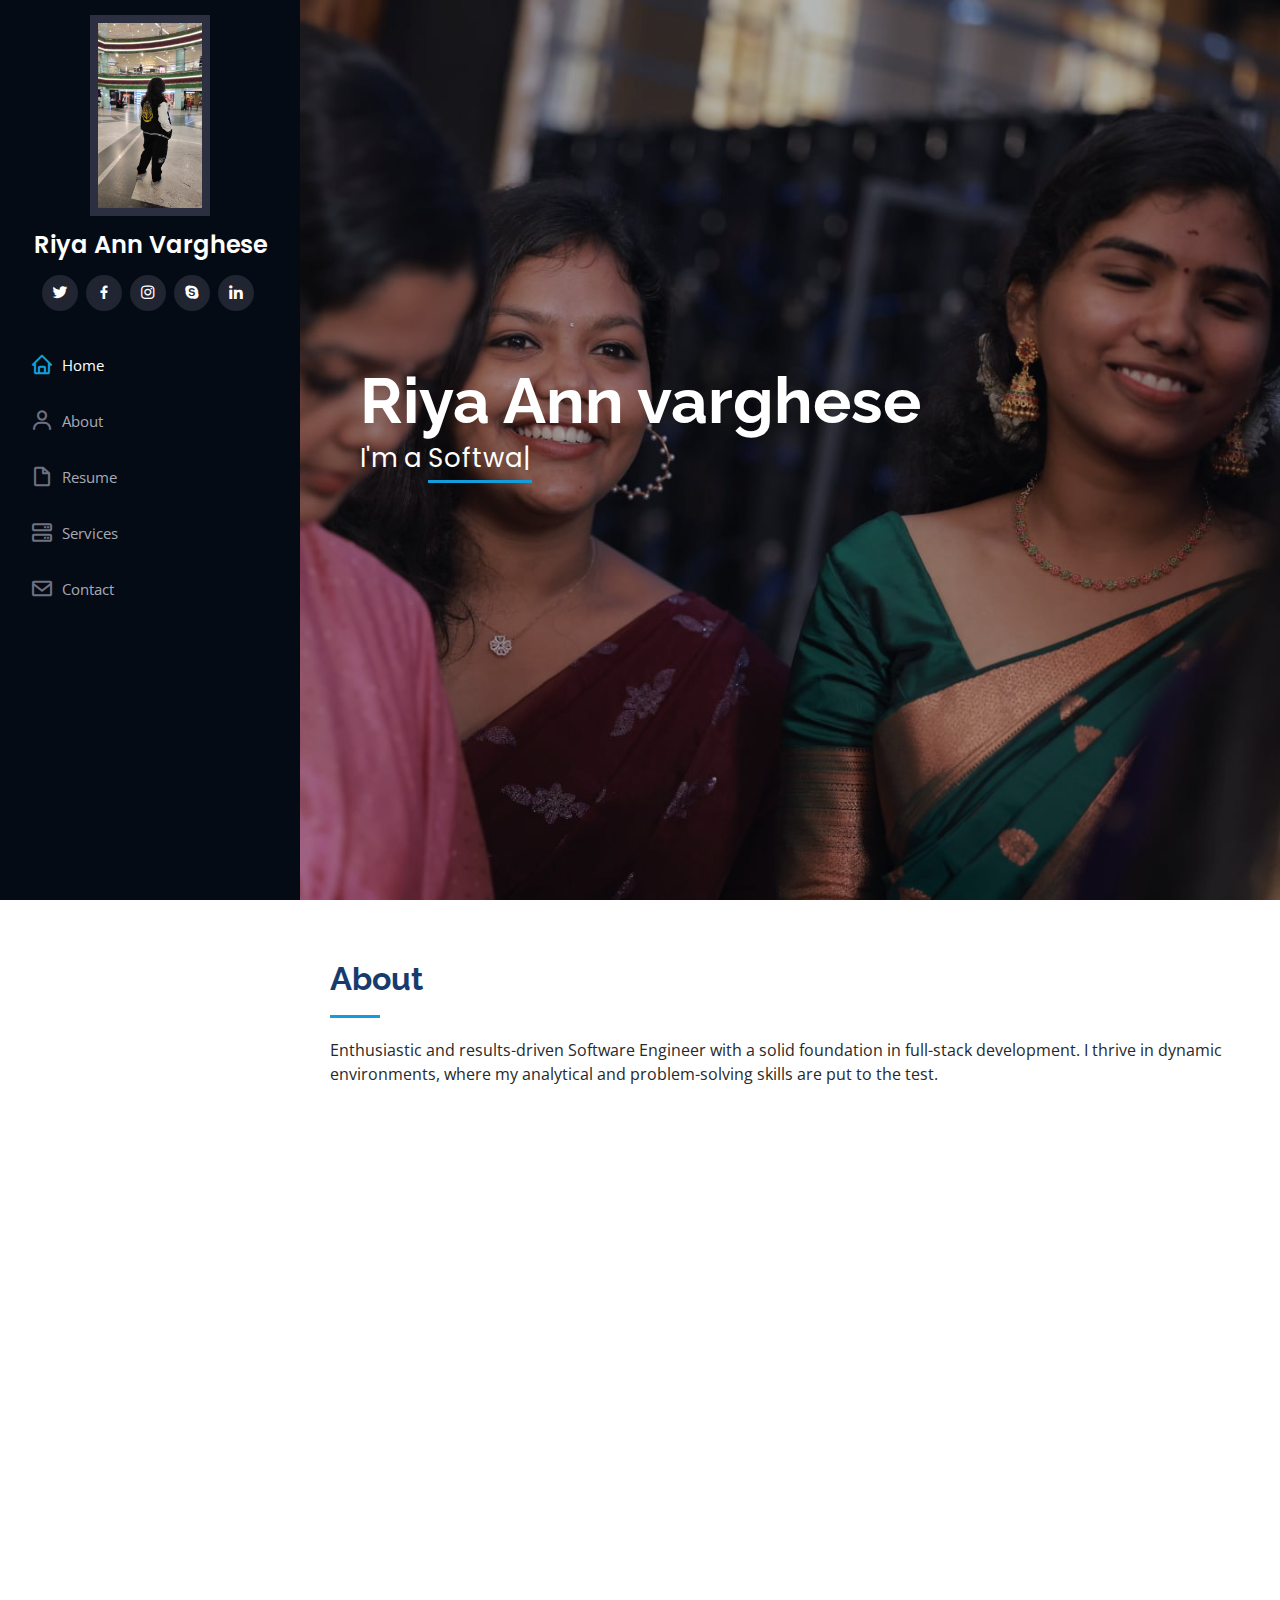
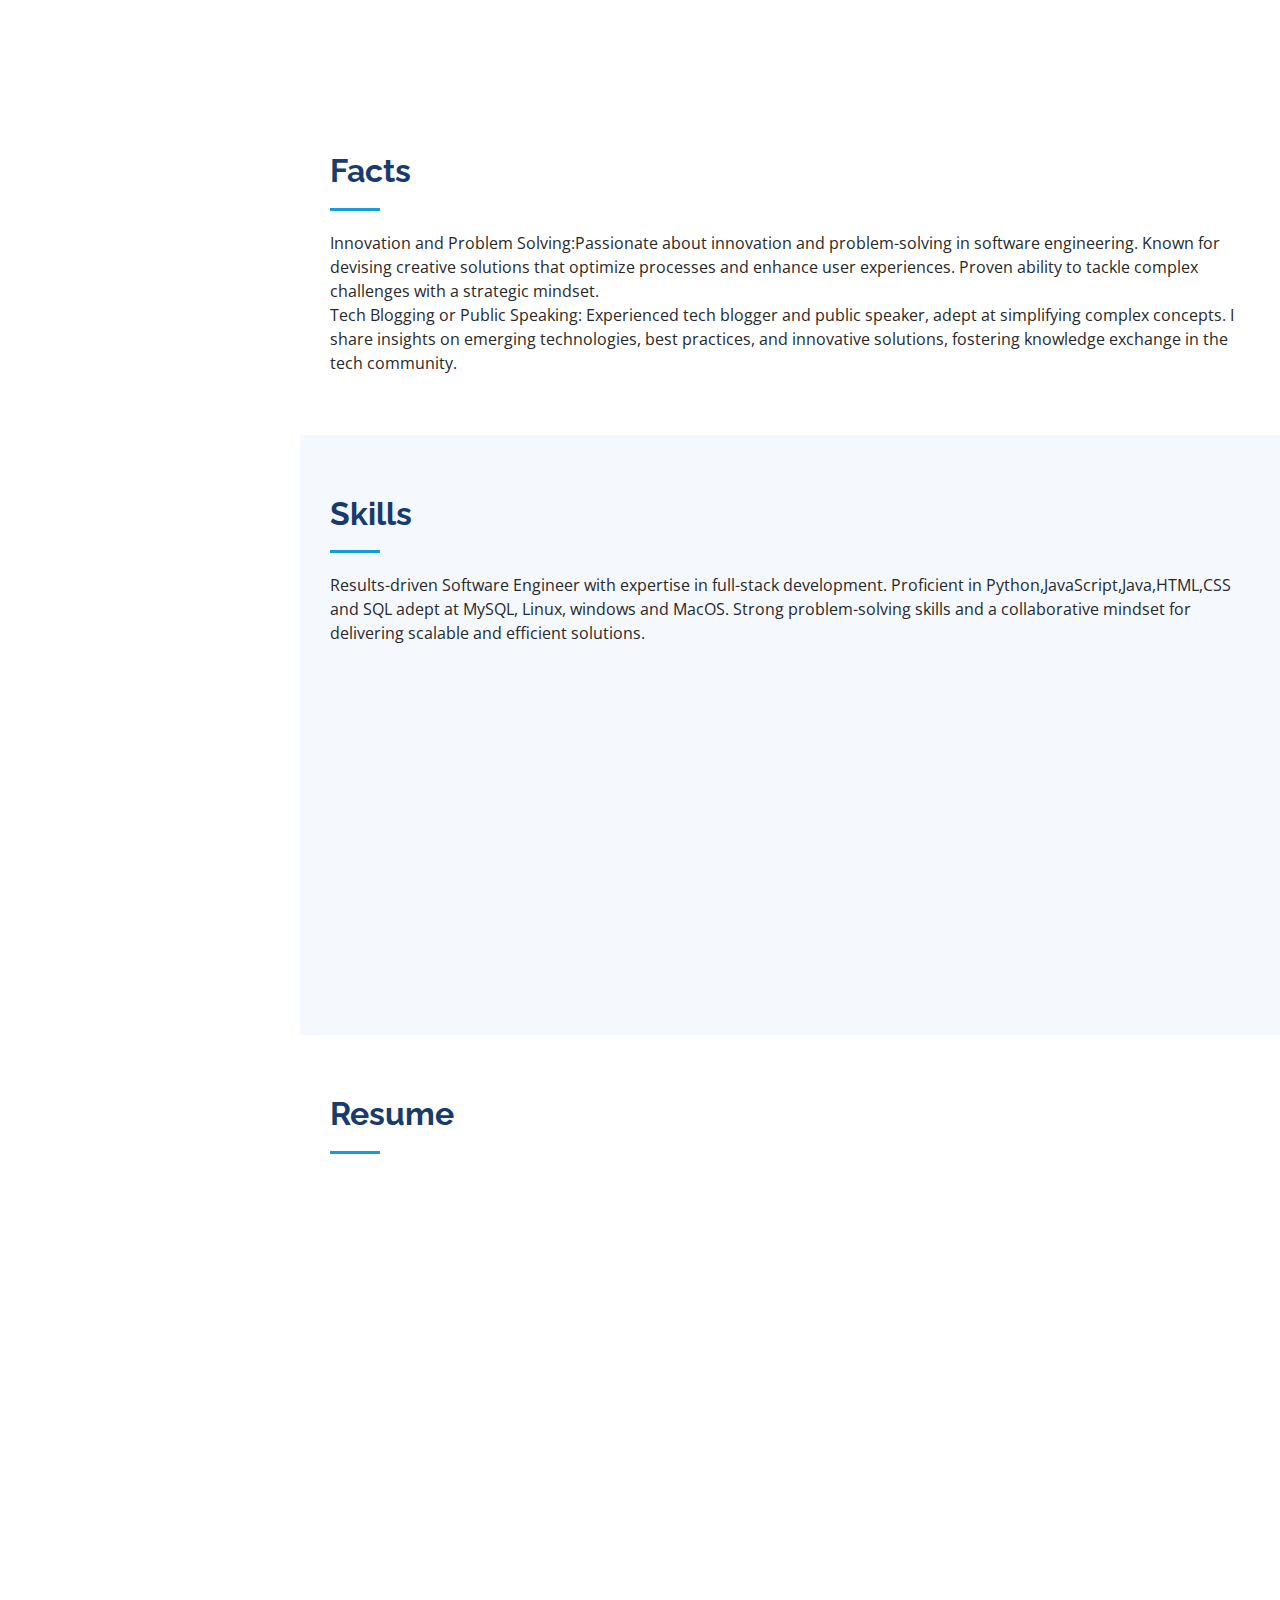
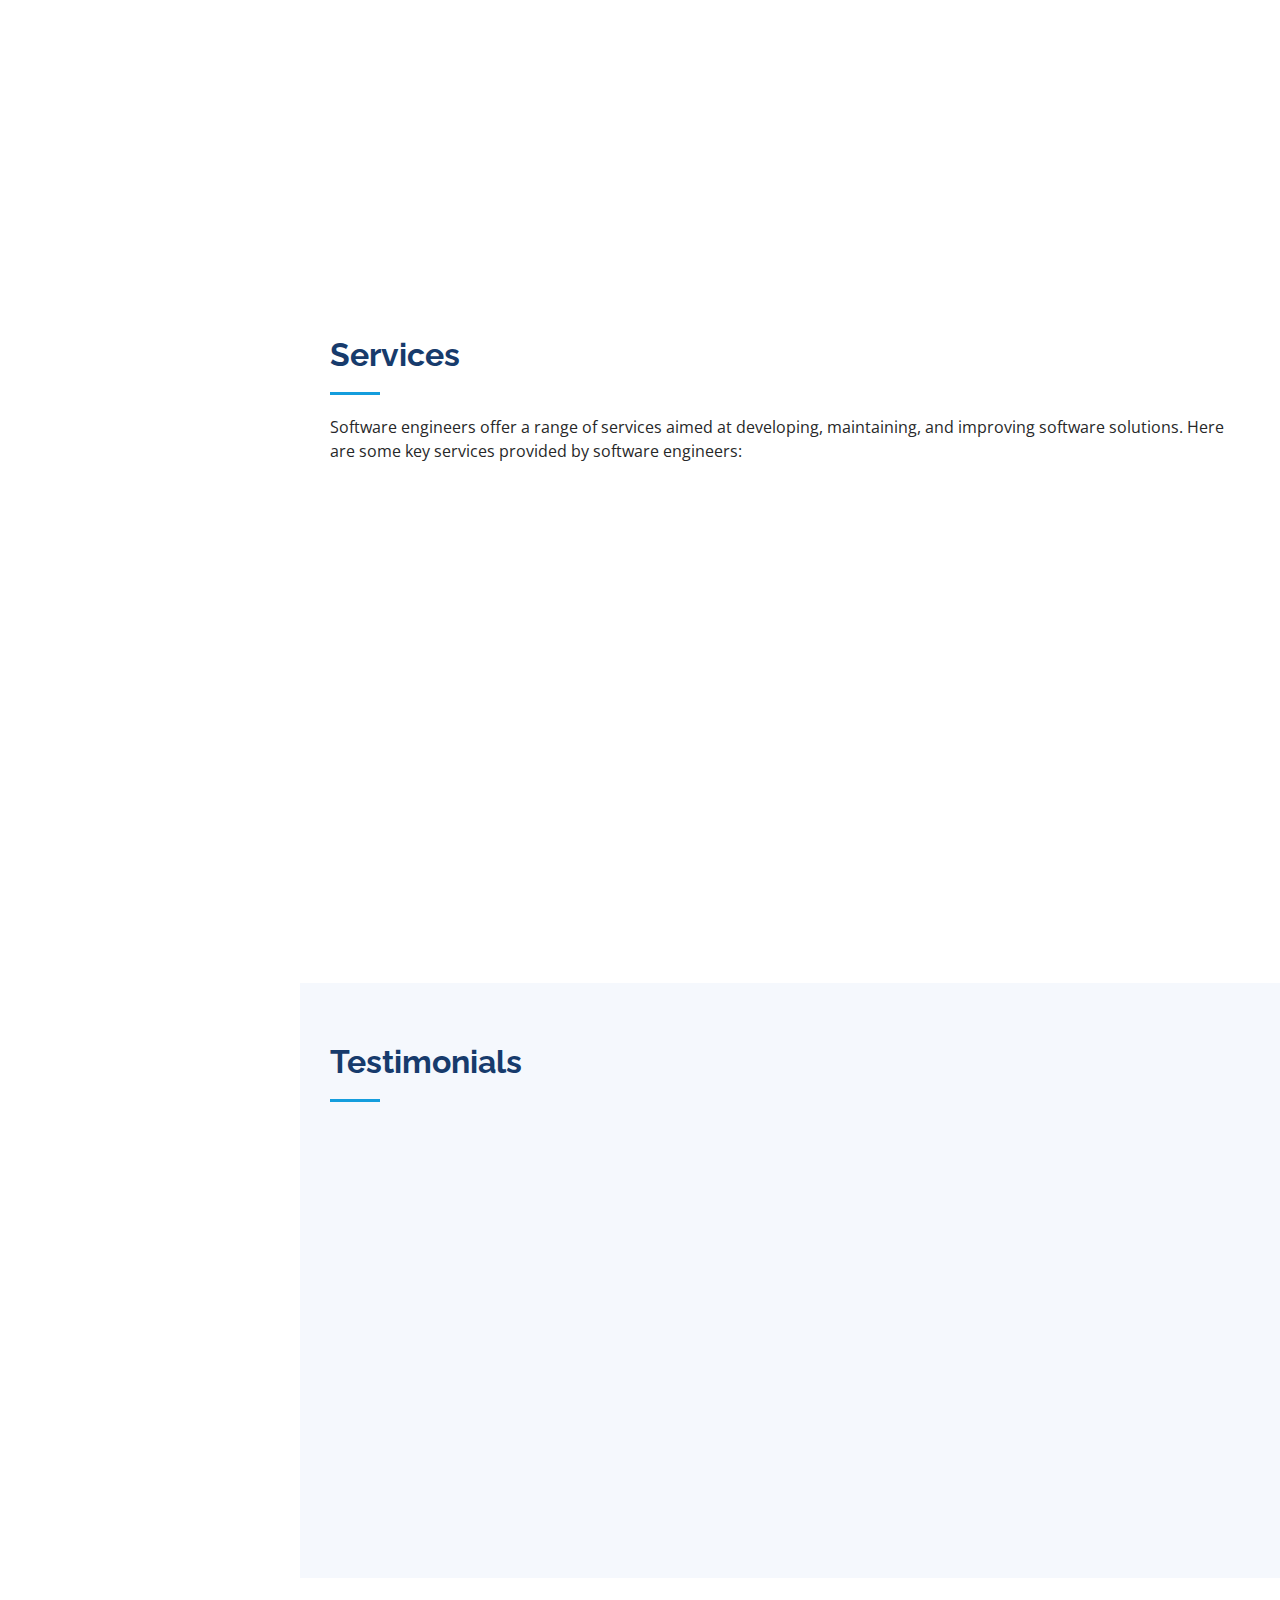
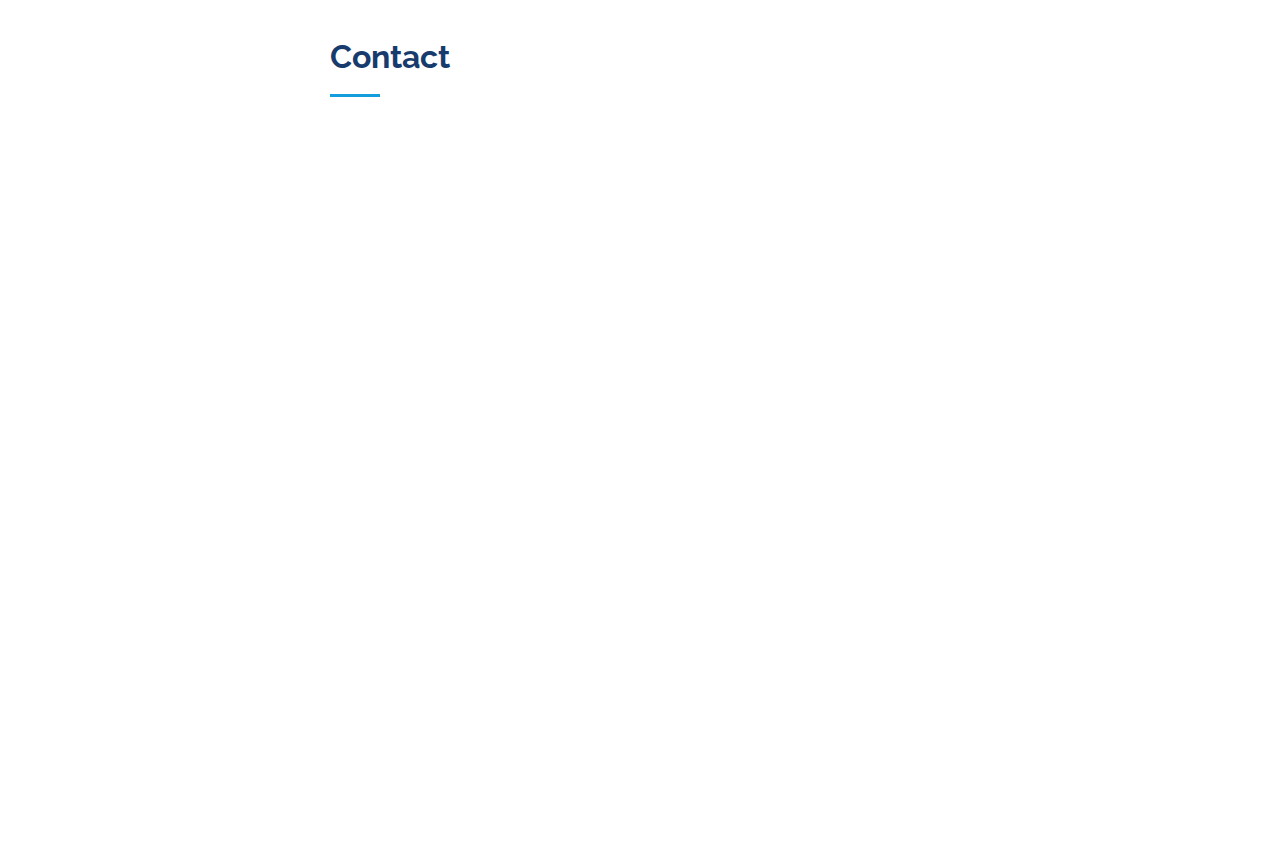
<file: LEVEL-1 TASK-2/index.html>
<!DOCTYPE html>
<html lang="en">

<head>
  <meta charset="utf-8">
  <meta content="width=device-width, initial-scale=1.0" name="viewport">
  <meta content="" name="description">
  <meta content="" name="keywords">

  <!-- Favicons -->
  <link href="assets/img/favicon.png" rel="icon">
  <link href="assets/img/apple-touch-icon.png" rel="apple-touch-icon">

  <!-- Google Fonts -->
  <link href="https://fonts.googleapis.com/css?family=Open+Sans:300,300i,400,400i,600,600i,700,700i|Raleway:300,300i,400,400i,500,500i,600,600i,700,700i|Poppins:300,300i,400,400i,500,500i,600,600i,700,700i" rel="stylesheet">

  <!-- Vendor CSS Files -->
  <link href="assets/vendor/aos/aos.css" rel="stylesheet">
  <link href="assets/vendor/bootstrap/css/bootstrap.min.css" rel="stylesheet">
  <link href="assets/vendor/bootstrap-icons/bootstrap-icons.css" rel="stylesheet">
  <link href="assets/vendor/boxicons/css/boxicons.min.css" rel="stylesheet">
  <link href="assets/vendor/glightbox/css/glightbox.min.css" rel="stylesheet">
  <link href="assets/vendor/swiper/swiper-bundle.min.css" rel="stylesheet">

  <!-- Template Main CSS File -->
  <link href="assets/css/style.css" rel="stylesheet">

  <!-- =======================================================
  * Template Name: iPortfolio
  * Updated: Nov 17 2023 with Bootstrap v5.3.2
  * Template URL: https://bootstrapmade.com/iportfolio-bootstrap-portfolio-websites-template/
  * Author: BootstrapMade.com
  * License: https://bootstrapmade.com/license/
  ======================================================== -->
</head>

<body>

  <!-- ======= Mobile nav toggle button ======= -->
  <i class="bi bi-list mobile-nav-toggle d-xl-none"></i>

  <!-- ======= Header ======= -->
  <header id="header">
    <div class="d-flex flex-column">

      <div class="profile">
        <img src="assets\img\profilephoto.jpg" >
        <h1 class="text-light"><a href="index.html">Riya Ann Varghese</a></h1>
        <div class="social-links mt-3 text-center">
          <a href="#" class="twitter"><i class="bx bxl-twitter"></i></a>
          <a href="#" class="facebook"><i class="bx bxl-facebook"></i></a>
          <a href="#" class="instagram"><i class="bx bxl-instagram"></i></a>
          <a href="#" class="google-plus"><i class="bx bxl-skype"></i></a>
          <a href="#" class="linkedin"><i class="bx bxl-linkedin"></i></a>
        </div>
      </div>

      <nav id="navbar" class="nav-menu navbar">
        <ul>
          <li><a href="#hero" class="nav-link scrollto active"><i class="bx bx-home"></i> <span>Home</span></a></li>
          <li><a href="#about" class="nav-link scrollto"><i class="bx bx-user"></i> <span>About</span></a></li>
          <li><a href="#resume" class="nav-link scrollto"><i class="bx bx-file-blank"></i> <span>Resume</span></a></li>
          <li><a href="#services" class="nav-link scrollto"><i class="bx bx-server"></i> <span>Services</span></a></li>
          <li><a href="#contact" class="nav-link scrollto"><i class="bx bx-envelope"></i> <span>Contact</span></a></li>
        </ul>
      </nav><!-- .nav-menu -->
    </div>
  </header><!-- End Header -->

  <!-- ======= Hero Section ======= -->
  <section id="hero" class="d-flex flex-column justify-content-center align-items-center">
    <div class="hero-container" data-aos="fade-in">
      <h1>Riya Ann varghese</h1>
      <p>I'm a <span class="typed" data-typed-items="Software Engineer, Front-end Developer"></span></p>
    </div>
  </section><!-- End Hero -->

  <main id="main">

    <!-- ======= About Section ======= -->
    <section id="about" class="about">
      <div class="container">

        <div class="section-title">
          <h2>About</h2>
          <p>Enthusiastic and results-driven Software Engineer with a solid foundation in full-stack development. I thrive in dynamic environments, where my analytical and problem-solving skills are put to the test.</p>
        </div>

        <div class="row">
          <div class="col-lg-4" data-aos="fade-right">
            <img src="assets\img\sidephoto.jpg" class="img-fluid" alt="">
          </div>
          <div class="col-lg-8 pt-4 pt-lg-0 content" data-aos="fade-left">
            <h3>Software Engineer &amp; Web Developer &amp; Front-End Developer</h3>
            
            <div class="row">
              <div class="col-lg-6">
                <ul>
                  <li><i class="bi bi-chevron-right"></i> <strong>Birthday:</strong> <span>25 Jan 2003 </span></li>
                  <li><i class="bi bi-chevron-right"></i> <strong>Phone:</strong> <span>+91-6238539751</span></li>
                  <li><i class="bi bi-chevron-right"></i> <strong>City:</strong> <span>Kottayam,Kerala, India
                  </span></li>
                </ul>
              </div>
              <div class="col-lg-6">
                <ul>
                  <li><i class="bi bi-chevron-right"></i> <strong>Age:</strong> <span>21</span></li>
                  <li><i class="bi bi-chevron-right"></i> <strong>Degree:</strong> <span>B.Tech Computer Science engineering</span></li>
                  <li><i class="bi bi-chevron-right"></i> <strong>Email id:</strong> <span>riya.varghese2501@gmail.com</span></li>
                </ul>
              </div>
            </div>
          </div>
        </div>

      </div>
    </section><!-- End About Section -->

    <!-- ======= Facts Section ======= -->
    <section id="facts" class="facts">
      <div class="container">

        <div class="section-title">
          <h2>Facts</h2>
          <p>Innovation and Problem Solving:Passionate about innovation and problem-solving in software engineering. Known for devising creative solutions that optimize processes and enhance user experiences. Proven ability to tackle complex challenges with a strategic mindset.</p>
          <p>Tech Blogging or Public Speaking: Experienced tech blogger and public speaker, adept at simplifying complex concepts. I share insights on emerging technologies, best practices, and innovative solutions, fostering knowledge exchange in the tech community.</p>
        </div>

        </div>

      </div>
    </section><!-- End Facts Section -->

    <!-- ======= Skills Section ======= -->
    <section id="skills" class="skills section-bg">
      <div class="container">

        <div class="section-title">
          <h2>Skills</h2>
          <p>Results-driven Software Engineer with expertise in full-stack development. Proficient in Python,JavaScript,Java,HTML,CSS and SQL adept at MySQL, Linux, windows and MacOS. Strong problem-solving skills and a collaborative mindset for delivering scalable and efficient solutions.</p>
        </div>

        <div class="row skills-content">

          <div class="col-lg-6" data-aos="fade-up">

            <div class="progress">
              <span class="skill">HTML <i class="val">100%</i></span>
              <div class="progress-bar-wrap">
                <div class="progress-bar" role="progressbar" aria-valuenow="100" aria-valuemin="0" aria-valuemax="100"></div>
              </div>
            </div>

            <div class="progress">
              <span class="skill">CSS <i class="val">90%</i></span>
              <div class="progress-bar-wrap">
                <div class="progress-bar" role="progressbar" aria-valuenow="90" aria-valuemin="0" aria-valuemax="100"></div>
              </div>
            </div>

            <div class="progress">
              <span class="skill">JavaScript <i class="val">85%</i></span>
              <div class="progress-bar-wrap">
                <div class="progress-bar" role="progressbar" aria-valuenow="75" aria-valuemin="0" aria-valuemax="100"></div>
              </div>
            </div>
            <div class="progress">
              <span class="skill">Data Structures and OOPs<i class="val">75%</i></span>
              <div class="progress-bar-wrap">
                <div class="progress-bar" role="progressbar" aria-valuenow="75" aria-valuemin="0" aria-valuemax="100"></div>
              </div>
            </div>
            <div class="progress">
              <span class="skill">UI/UX<i class="val">70%</i></span>
              <div class="progress-bar-wrap">
                <div class="progress-bar" role="progressbar" aria-valuenow="75" aria-valuemin="0" aria-valuemax="100"></div>
              </div>
            </div>
          </div>

          <div class="col-lg-6" data-aos="fade-up" data-aos-delay="100">

            <div class="progress">
              <span class="skill">Python<i class="val">75%</i></span>
              <div class="progress-bar-wrap">
                <div class="progress-bar" role="progressbar" aria-valuenow="80" aria-valuemin="0" aria-valuemax="100"></div>
              </div>
            </div>

            <div class="progress">
              <span class="skill">SQL<i class="val">90%</i></span>
              <div class="progress-bar-wrap">
                <div class="progress-bar" role="progressbar" aria-valuenow="90" aria-valuemin="0" aria-valuemax="100"></div>
              </div>
            </div>

            <div class="progress">
              <span class="skill">DBMS<i class="val">75%</i></span>
              <div class="progress-bar-wrap">
                <div class="progress-bar" role="progressbar" aria-valuenow="55" aria-valuemin="0" aria-valuemax="100"></div>
              </div>
            </div>
            <div class="progress">
              <span class="skill">Algorithm Analysis<i class="val">75%</i></span>
              <div class="progress-bar-wrap">
                <div class="progress-bar" role="progressbar" aria-valuenow="55" aria-valuemin="0" aria-valuemax="100"></div>
              </div>
            </div>
            <div class="progress">
              <span class="skill">Data Analysis<i class="val">50%</i></span>
              <div class="progress-bar-wrap">
                <div class="progress-bar" role="progressbar" aria-valuenow="75" aria-valuemin="0" aria-valuemax="100"></div>
              </div>
            </div>

          </div>

        </div>

      </div>
    </section><!-- End Skills Section -->

    <!-- ======= Resume Section ======= -->
    <section id="resume" class="resume">
      <div class="container">

        <div class="section-title">
          <h2>Resume</h2>
        
        </div>

        <div class="row">
          <div class="col-lg-6" data-aos="fade-up">
            <h3 class="resume-title">Summary</h3>
            <div class="resume-item pb-0">
              <h4>Riya Ann Varghese</h4>
              <p><em>Skilled Computer Science engineer, driven by passion for software systems. Forward thinking professional with ability to quickly adapt to newer environments. Recognized for logical and mathematical abilities.</em></p>
              <ul>
                <li>Kottayam, Kerala, India</li>
                <li>+91-6238539751</li>
                <li>riya.varghese2501@gmail.com</li>
              </ul>
            </div>

            <h3 class="resume-title">Education</h3>
            <div class="resume-item">
              <h4>B.Tech Computer Science Engineering </h4>
              <h5>2020-2024</h5>
              <p><em>College of Engineering Kallooppara, Pathanamthitta, Kerala</em></p>
            </div>
            <div class="resume-item">
              <h4>Higher Secondary Eduaction -PCMB</h4>
              <h5>2018-2020</h5>
              <p><em>Good Shepherd Public School,Thengana, Kerala</em></p>
            </div>
          </div>
          <div class="col-lg-6" data-aos="fade-up" data-aos-delay="100">
            <h3 class="resume-title">Professional Experience</h3>
            <div class="resume-item">
              <h4>Web Development Internship</h4>
              <h5>Nov 2022- Dec 2022</h5>
              <p><em>Pacelab Technologies, Kadavanthara, Kerala</em></p>
              <ul>
                <li>Learnt the basics of all Web development Languages and Platforms</li>
                <li>Created an online Shopping Website using HTML, CSS and React JS</li>
              </ul>
            </div>
           
          </div>
        </div>

      </div>
    </section><!-- End Resume Section -->

    <!-- ======= Services Section ======= -->
    <section id="services" class="services">
      <div class="container">

        <div class="section-title">
          <h2>Services</h2>
          <p>Software engineers offer a range of services aimed at developing, maintaining, and improving software solutions. Here are some key services provided by software engineers:</p>
        </div>

        <div class="row">
          <div class="col-lg-4 col-md-6 icon-box" data-aos="fade-up">
            <div class="icon"><i class="bi bi-briefcase"></i></div>
            <h4 class="title"><a href="">Software Development:</a></h4>
            <p class="description">Designing, coding, testing, and deploying software applications tailored to meet specific business or user requirements.</p>
          </div>
          <div class="col-lg-4 col-md-6 icon-box" data-aos="fade-up" data-aos-delay="100">
            <div class="icon"><i class="bi bi-card-checklist"></i></div>
            <h4 class="title"><a href="">Full-stack Development</a></h4>
            <p class="description">Proficiency in both front-end and back-end development, creating comprehensive solutions that cover the entire software stack.</p>
          </div>
          <div class="col-lg-4 col-md-6 icon-box" data-aos="fade-up" data-aos-delay="200">
            <div class="icon"><i class="bi bi-bar-chart"></i></div>
            <h4 class="title"><a href="">Web Development</a></h4>
            <p class="description">Building and maintaining web applications, including the development of user interfaces, server-side logic, and databases.</p>
          </div>
          <div class="col-lg-4 col-md-6 icon-box" data-aos="fade-up" data-aos-delay="300">
            <div class="icon"><i class="bi bi-binoculars"></i></div>
            <h4 class="title"><a href="">Database Management</a></h4>
            <p class="description">Designing, implementing, and maintaining databases to ensure efficient data storage, retrieval, and management.</p>
          </div>
          <div class="col-lg-4 col-md-6 icon-box" data-aos="fade-up" data-aos-delay="400">
            <div class="icon"><i class="bi bi-brightness-high"></i></div>
            <h4 class="title"><a href="">Collaboration and Documentation:</a></h4>
            <p class="description">Working collaboratively with cross-functional teams, documenting code, and ensuring clear communication to facilitate seamless project development.</p>
          </div>
          <div class="col-lg-4 col-md-6 icon-box" data-aos="fade-up" data-aos-delay="500">
            <div class="icon"><i class="bi bi-calendar4-week"></i></div>
            <h4 class="title"><a href="">Code Review and Optimization:</a></h4>
            <p class="description">Analyzing existing codebases, conducting code reviews, and optimizing code for performance, scalability, and maintainability.</p>
          </div>
        </div>

      </div>
    </section><!-- End Services Section -->

    <!-- ======= Testimonials Section ======= -->
    <section id="testimonials" class="testimonials section-bg">
      <div class="container">

        <div class="section-title">
          <h2>Testimonials</h2>
          
        </div>

        <div class="testimonials-slider swiper" data-aos="fade-up" data-aos-delay="100">
          <div class="swiper-wrapper">

            <div class="swiper-slide">
              <div class="testimonial-item" data-aos="fade-up">
                <p>
                  <i class="bx bxs-quote-alt-left quote-icon-left"></i>
                  Exceptional problem solver! Riya consistently delivered high-quality code under tight deadlines. Their ability to collaborate and find innovative solutions made them an invaluable asset to our team
                  <i class="bx bxs-quote-alt-right quote-icon-right"></i>
                </p>
              
                <h3>Nimitha Mary Mohan</h3>
                <h4>Project Guide. </h4>
              </div>
            </div><!-- End testimonial item -->

            <div class="swiper-slide">
              <div class="testimonial-item" data-aos="fade-up" data-aos-delay="100">
                <p>
                  <i class="bx bxs-quote-alt-left quote-icon-left"></i>
                  Working with Riya was a pleasure. Their deep technical knowledge and collaborative spirit greatly contributed to the success of our project. Always willing to share insights and lend a helping hand
                  <i class="bx bxs-quote-alt-right quote-icon-right"></i>
                </p>
                
                <h3>Team 10</h3>
                <h4>Fellow Team-mates of Mini and Main projects</h4>
              </div>
            </div><!-- End testimonial item -->

            <div class="swiper-slide">
              <div class="testimonial-item" data-aos="fade-up" data-aos-delay="200">
                <p>
                  <i class="bx bxs-quote-alt-left quote-icon-left"></i>
                  Riya consistently delivered code that was not only feature-rich but also remarkably bug-free. Their attention to detail and commitment to thorough testing significantly reduced the post-release bug count
                  <i class="bx bxs-quote-alt-right quote-icon-right"></i>
                </p>
                <h4>Fellow Engineers</h4>
              </div>
            </div><!-- End testimonial item -->

          
          </div>
          <div class="swiper-pagination"></div>
        </div>

      </div>
    </section><!-- End Testimonials Section -->

    <!-- ======= Contact Section ======= -->
    <section id="contact" class="contact">
      <div class="container">

        <div class="section-title">
          <h2>Contact</h2>
        
        </div>

        <div class="row" data-aos="fade-in">

          <div class="col-lg-5 d-flex align-items-stretch">
            <div class="info">
              <div class="address">
                <i class="bi bi-geo-alt"></i>
                <h4>Location:</h4>
                <p>Plavelikadavil House Aramanapady,Changnacherry, Kottayam,Kerala, India</p>
              </div>

              <div class="email">
                <i class="bi bi-envelope"></i>
                <h4>Email:</h4>
                <p>riya.varghese2501@gmail.com</p>
              </div>

              <div class="phone">
                <i class="bi bi-phone"></i>
                <h4>Call:</h4>
                <p>+91-6238539751</p>
              </div>


            </div>

          </div>

          <div class="col-lg-7 mt-5 mt-lg-0 d-flex align-items-stretch">
            <form action="forms/contact.php" method="post" role="form" class="php-email-form">
              <div class="row">
                <div class="form-group col-md-6">
                  <label for="name">Your Name</label>
                  <input type="text" name="name" class="form-control" id="name" required>
                </div>
                <div class="form-group col-md-6">
                  <label for="name">Your Email</label>
                  <input type="email" class="form-control" name="email" id="email" required>
                </div>
              </div>
              <div class="form-group">
                <label for="name">Subject</label>
                <input type="text" class="form-control" name="subject" id="subject" required>
              </div>
              <div class="form-group">
                <label for="name">Message</label>
                <textarea class="form-control" name="message" rows="10" required></textarea>
              </div>
              <div class="my-3">
                <div class="loading">Loading</div>
                <div class="error-message"></div>
                <div class="sent-message">Your message has been sent. Thank you!</div>
              </div>
              <div class="text-center"><button type="submit">Send Message</button></div>
            </form>
          </div>

        </div>

      </div>
    </section><!-- End Contact Section -->

  </main><!-- End #main -->

  <!-- ======= Footer ======= -->
  
  <!-- Vendor JS Files -->
  <script src="assets/vendor/purecounter/purecounter_vanilla.js"></script>
  <script src="assets/vendor/aos/aos.js"></script>
  <script src="assets/vendor/bootstrap/js/bootstrap.bundle.min.js"></script>
  <script src="assets/vendor/glightbox/js/glightbox.min.js"></script>
  <script src="assets/vendor/isotope-layout/isotope.pkgd.min.js"></script>
  <script src="assets/vendor/swiper/swiper-bundle.min.js"></script>
  <script src="assets/vendor/typed.js/typed.umd.js"></script>
  <script src="assets/vendor/waypoints/noframework.waypoints.js"></script>
  <script src="assets/vendor/php-email-form/validate.js"></script>

  <!-- Template Main JS File -->
  <script src="assets/js/main.js"></script>

</body>

</html>
</file>
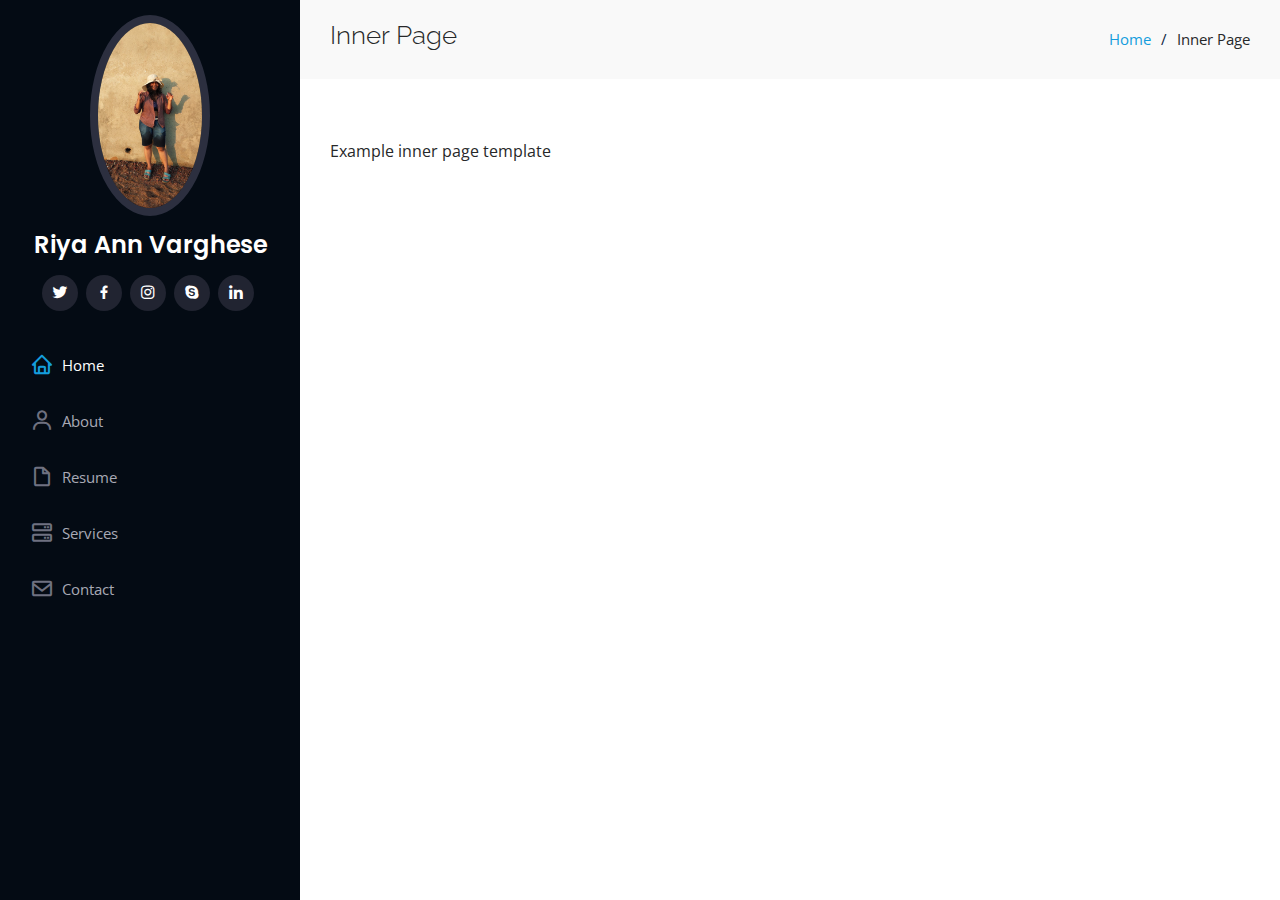
<file: LEVEL-1 TASK-2/inner-page.html>
<!DOCTYPE html>
<html lang="en">

<head>
  <meta charset="utf-8">
  <meta content="width=device-width, initial-scale=1.0" name="viewport">

  <meta content="" name="description">
  <meta content="" name="keywords">

  <!-- Favicons -->
  <link href="assets/img/favicon.png" rel="icon">
  <link href="assets/img/apple-touch-icon.png" rel="apple-touch-icon">

  <!-- Google Fonts -->
  <link href="https://fonts.googleapis.com/css?family=Open+Sans:300,300i,400,400i,600,600i,700,700i|Raleway:300,300i,400,400i,500,500i,600,600i,700,700i|Poppins:300,300i,400,400i,500,500i,600,600i,700,700i" rel="stylesheet">

  <!-- Vendor CSS Files -->
  <link href="assets/vendor/aos/aos.css" rel="stylesheet">
  <link href="assets/vendor/bootstrap/css/bootstrap.min.css" rel="stylesheet">
  <link href="assets/vendor/bootstrap-icons/bootstrap-icons.css" rel="stylesheet">
  <link href="assets/vendor/boxicons/css/boxicons.min.css" rel="stylesheet">
  <link href="assets/vendor/glightbox/css/glightbox.min.css" rel="stylesheet">
  <link href="assets/vendor/swiper/swiper-bundle.min.css" rel="stylesheet">

  <!-- Template Main CSS File -->
  <link href="assets/css/style.css" rel="stylesheet">

  <!-- =======================================================
  * Template Name: iPortfolio
  * Updated: Nov 17 2023 with Bootstrap v5.3.2
  * Template URL: https://bootstrapmade.com/iportfolio-bootstrap-portfolio-websites-template/
  * Author: BootstrapMade.com
  * License: https://bootstrapmade.com/license/
  ======================================================== -->
</head>

<body>

  <!-- ======= Mobile nav toggle button ======= -->
  <i class="bi bi-list mobile-nav-toggle d-xl-none"></i>

  <!-- ======= Header ======= -->
  <header id="header">
    <div class="d-flex flex-column">

      <div class="profile">
        <img src="assets\img\sidephoto.jpg" alt="" class="img-fluid rounded-circle">
        <h1 class="text-light"><a href="index.html">Riya Ann Varghese</a></h1>
        <div class="social-links mt-3 text-center">
          <a href="#" class="twitter"><i class="bx bxl-twitter"></i></a>
          <a href="#" class="facebook"><i class="bx bxl-facebook"></i></a>
          <a href="#" class="instagram"><i class="bx bxl-instagram"></i></a>
          <a href="#" class="google-plus"><i class="bx bxl-skype"></i></a>
          <a href="#" class="linkedin"><i class="bx bxl-linkedin"></i></a>
        </div>
      </div>

      <nav id="navbar" class="nav-menu navbar">
        <ul>
          <li><a href="#hero" class="nav-link scrollto active"><i class="bx bx-home"></i> <span>Home</span></a></li>
          <li><a href="#about" class="nav-link scrollto"><i class="bx bx-user"></i> <span>About</span></a></li>
          <li><a href="#resume" class="nav-link scrollto"><i class="bx bx-file-blank"></i> <span>Resume</span></a></l
          <li><a href="#services" class="nav-link scrollto"><i class="bx bx-server"></i> <span>Services</span></a></li>
          <li><a href="#contact" class="nav-link scrollto"><i class="bx bx-envelope"></i> <span>Contact</span></a></li>
        </ul>
      </nav><!-- .nav-menu -->
    </div>
  </header><!-- End Header -->

  <main id="main">

    <!-- ======= Breadcrumbs ======= -->
    <section class="breadcrumbs">
      <div class="container">

        <div class="d-flex justify-content-between align-items-center">
          <h2>Inner Page</h2>
          <ol>
            <li><a href="index.html">Home</a></li>
            <li>Inner Page</li>
          </ol>
        </div>

      </div>
    </section><!-- End Breadcrumbs -->

    <section class="inner-page">
      <div class="container">
        <p>
          Example inner page template
        </p>
      </div>
    </section>

  </main><!-- End #main -->

  <!-- ======= Footer ======= -->
  

  <a href="#" class="back-to-top d-flex align-items-center justify-content-center"><i class="bi bi-arrow-up-short"></i></a>

  <!-- Vendor JS Files -->
  <script src="assets/vendor/purecounter/purecounter_vanilla.js"></script>
  <script src="assets/vendor/aos/aos.js"></script>
  <script src="assets/vendor/bootstrap/js/bootstrap.bundle.min.js"></script>
  <script src="assets/vendor/glightbox/js/glightbox.min.js"></script>
  <script src="assets/vendor/isotope-layout/isotope.pkgd.min.js"></script>
  <script src="assets/vendor/swiper/swiper-bundle.min.js"></script>
  <script src="assets/vendor/typed.js/typed.umd.js"></script>
  <script src="assets/vendor/waypoints/noframework.waypoints.js"></script>
  <script src="assets/vendor/php-email-form/validate.js"></script>

  <!-- Template Main JS File -->
  <script src="assets/js/main.js"></script>

</body>

</html>
</file>
<file: LEVEL-1 TASK-2/assets/css/style.css>
/**
* Template Name: iPortfolio
* Updated: Nov 17 2023 with Bootstrap v5.3.2
* Template URL: https://bootstrapmade.com/iportfolio-bootstrap-portfolio-websites-template/
* Author: BootstrapMade.com
* License: https://bootstrapmade.com/license/
*/

/*--------------------------------------------------------------
# General
--------------------------------------------------------------*/
body {
  font-family: "Open Sans", sans-serif;
  color: #272829;
}

a {
  color: #149ddd;
  text-decoration: none;
}

a:hover {
  color: #37b3ed;
  text-decoration: none;
}

h1,
h2,
h3,
h4,
h5,
h6 {
  font-family: "Raleway", sans-serif;
}

/*--------------------------------------------------------------
# Back to top button
--------------------------------------------------------------*/
.back-to-top {
  position: fixed;
  visibility: hidden;
  opacity: 0;
  right: 15px;
  bottom: 15px;
  z-index: 996;
  background: #149ddd;
  width: 40px;
  height: 40px;
  border-radius: 50px;
  transition: all 0.4s;
}

.back-to-top i {
  font-size: 28px;
  color: #fff;
  line-height: 0;
}

.back-to-top:hover {
  background: #2eafec;
  color: #fff;
}

.back-to-top.active {
  visibility: visible;
  opacity: 1;
}

/*--------------------------------------------------------------
# Header
--------------------------------------------------------------*/
#header {
  position: fixed;
  top: 0;
  left: 0;
  bottom: 0;
  width: 300px;
  transition: all ease-in-out 0.5s;
  z-index: 9997;
  transition: all 0.5s;
  padding: 0 15px;
  background: #040b14;
  overflow-y: auto;
}

#header .profile img {
  margin: 15px auto;
  display: block;
  width: 120px;
  border: 8px solid #2c2f3f;
}

#header .profile h1 {
  font-size: 24px;
  margin: 0;
  padding: 0;
  font-weight: 600;
  -moz-text-align-last: center;
  text-align-last: center;
  font-family: "Poppins", sans-serif;
}

#header .profile h1 a,
#header .profile h1 a:hover {
  color: #fff;
  text-decoration: none;
}

#header .profile .social-links a {
  font-size: 18px;
  display: inline-block;
  background: #212431;
  color: #fff;
  line-height: 1;
  padding: 8px 0;
  margin-right: 4px;
  border-radius: 50%;
  text-align: center;
  width: 36px;
  height: 36px;
  transition: 0.3s;
}

#header .profile .social-links a:hover {
  background: #149ddd;
  color: #fff;
  text-decoration: none;
}

#main {
  margin-left: 300px;
}

.container,
.container-fluid {
  padding-left: 30px;
  padding-right: 30px;
}

@media (max-width: 1199px) {
  #header {
    left: -300px;
  }

  #main {
    margin-left: 0;
  }

  .container,
  .container-fluid {
    padding-left: 12px;
    padding-right: 12px;
  }
}

/*--------------------------------------------------------------
# Navigation Menu
--------------------------------------------------------------*/
/* Desktop Navigation */
.nav-menu {
  padding: 30px 0 0 0;
}

.nav-menu * {
  margin: 0;
  padding: 0;
  list-style: none;
}

.nav-menu>ul>li {
  position: relative;
  white-space: nowrap;
}

.nav-menu a,
.nav-menu a:focus {
  display: flex;
  align-items: center;
  color: #a8a9b4;
  padding: 12px 15px;
  margin-bottom: 8px;
  transition: 0.3s;
  font-size: 15px;
}

.nav-menu a i,
.nav-menu a:focus i {
  font-size: 24px;
  padding-right: 8px;
  color: #6f7180;
}

.nav-menu a:hover,
.nav-menu .active,
.nav-menu .active:focus,
.nav-menu li:hover>a {
  text-decoration: none;
  color: #fff;
}

.nav-menu a:hover i,
.nav-menu .active i,
.nav-menu .active:focus i,
.nav-menu li:hover>a i {
  color: #149ddd;
}

/* Mobile Navigation */
.mobile-nav-toggle {
  position: fixed;
  right: 15px;
  top: 15px;
  z-index: 9998;
  border: 0;
  font-size: 24px;
  transition: all 0.4s;
  outline: none !important;
  background-color: #149ddd;
  color: #fff;
  width: 40px;
  height: 40px;
  display: inline-flex;
  align-items: center;
  justify-content: center;
  line-height: 0;
  border-radius: 50px;
  cursor: pointer;
}

.mobile-nav-active {
  overflow: hidden;
}

.mobile-nav-active #header {
  left: 0;
}

/*--------------------------------------------------------------
# Hero Section
--------------------------------------------------------------*/
#hero {
  width: 100%;
  height: 100vh;
  background: url("../img/p2.jpg") top center;
  background-size: cover;
}

#hero:before {
  content: "";
  background: rgba(5, 13, 24, 0.3);
  position: absolute;
  bottom: 0;
  top: 0;
  left: 0;
  right: 0;
  z-index: 1;
}

#hero .hero-container {
  position: relative;
  z-index: 2;
  min-width: 300px;
}

#hero h1 {
  margin: 0 0 10px 0;
  font-size: 64px;
  font-weight: 700;
  line-height: 56px;
  color: #fff;
}

#hero p {
  color: #fff;
  margin-bottom: 50px;
  font-size: 26px;
  font-family: "Poppins", sans-serif;
}

#hero p span {
  color: #fff;
  padding-bottom: 4px;
  letter-spacing: 1px;
  border-bottom: 3px solid #149ddd;
}

@media (min-width: 1024px) {
  #hero {
    background-attachment: fixed;
  }
}

@media (max-width: 768px) {
  #hero h1 {
    font-size: 28px;
    line-height: 36px;
  }

  #hero h2 {
    font-size: 18px;
    line-height: 24px;
    margin-bottom: 30px;
  }
}

/*--------------------------------------------------------------
# Sections General
--------------------------------------------------------------*/
section {
  padding: 60px 0;
  overflow: hidden;
}

.section-bg {
  background: #f5f8fd;
}

.section-title {
  padding-bottom: 30px;
}

.section-title h2 {
  font-size: 32px;
  font-weight: bold;
  margin-bottom: 20px;
  padding-bottom: 20px;
  position: relative;
  color: #173b6c;
}

.section-title h2::after {
  content: "";
  position: absolute;
  display: block;
  width: 50px;
  height: 3px;
  background: #149ddd;
  bottom: 0;
  left: 0;
}

.section-title p {
  margin-bottom: 0;
}

/*--------------------------------------------------------------
# About
--------------------------------------------------------------*/
.about .content h3 {
  font-weight: 700;
  font-size: 26px;
  color: #173b6c;
}

.about .content ul {
  list-style: none;
  padding: 0;
}

.about .content ul li {
  margin-bottom: 20px;
  display: flex;
  align-items: center;
}

.about .content ul strong {
  margin-right: 10px;
}

.about .content ul i {
  font-size: 16px;
  margin-right: 5px;
  color: #149ddd;
  line-height: 0;
}

.about .content p:last-child {
  margin-bottom: 0;
}

/*--------------------------------------------------------------
# Facts
--------------------------------------------------------------*/
.facts {
  padding-bottom: 30px;
}

.facts .count-box {
  padding: 30px;
  width: 100%;
}

.facts .count-box i {
  display: block;
  font-size: 44px;
  color: #149ddd;
  float: left;
  line-height: 0;
}

.facts .count-box span {
  font-size: 48px;
  line-height: 40px;
  display: block;
  font-weight: 700;
  color: #050d18;
  margin-left: 60px;
}

.facts .count-box p {
  padding: 15px 0 0 0;
  margin: 0 0 0 60px;
  font-family: "Raleway", sans-serif;
  font-size: 14px;
  color: #122f57;
}

.facts .count-box a {
  font-weight: 600;
  display: block;
  margin-top: 20px;
  color: #122f57;
  font-size: 15px;
  font-family: "Poppins", sans-serif;
  transition: ease-in-out 0.3s;
}

.facts .count-box a:hover {
  color: #1f5297;
}

/*--------------------------------------------------------------
# Akills
--------------------------------------------------------------*/
.skills .progress {
  height: 60px;
  display: block;
  background: none;
  border-radius: 0;
}

.skills .progress .skill {
  padding: 0;
  margin: 0 0 6px 0;
  text-transform: uppercase;
  display: block;
  font-weight: 600;
  font-family: "Poppins", sans-serif;
  color: #050d18;
}

.skills .progress .skill .val {
  float: right;
  font-style: normal;
}

.skills .progress-bar-wrap {
  background: #dce8f8;
  height: 10px;
}

.skills .progress-bar {
  width: 1px;
  height: 10px;
  transition: 0.9s;
  background-color: #149ddd;
}

/*--------------------------------------------------------------
# Resume
--------------------------------------------------------------*/
.resume .resume-title {
  font-size: 26px;
  font-weight: 700;
  margin-top: 20px;
  margin-bottom: 20px;
  color: #050d18;
}

.resume .resume-item {
  padding: 0 0 20px 20px;
  margin-top: -2px;
  border-left: 2px solid #1f5297;
  position: relative;
}

.resume .resume-item h4 {
  line-height: 18px;
  font-size: 18px;
  font-weight: 600;
  text-transform: uppercase;
  font-family: "Poppins", sans-serif;
  color: #050d18;
  margin-bottom: 10px;
}

.resume .resume-item h5 {
  font-size: 16px;
  background: #e4edf9;
  padding: 5px 15px;
  display: inline-block;
  font-weight: 600;
  margin-bottom: 10px;
}

.resume .resume-item ul {
  padding-left: 20px;
}

.resume .resume-item ul li {
  padding-bottom: 10px;
}

.resume .resume-item:last-child {
  padding-bottom: 0;
}

.resume .resume-item::before {
  content: "";
  position: absolute;
  width: 16px;
  height: 16px;
  border-radius: 50px;
  left: -9px;
  top: 0;
  background: #fff;
  border: 2px solid #1f5297;
}

/*--------------------------------------------------------------
# Portfolio
--------------------------------------------------------------*/
.portfolio .portfolio-item {
  margin-bottom: 30px;
}

.portfolio #portfolio-flters {
  padding: 0;
  margin: 0 auto 35px auto;
  list-style: none;
  text-align: center;
  background: #fff;
  border-radius: 50px;
  padding: 2px 15px;
}

.portfolio #portfolio-flters li {
  cursor: pointer;
  display: inline-block;
  padding: 10px 15px 8px 15px;
  font-size: 14px;
  font-weight: 600;
  line-height: 1;
  text-transform: uppercase;
  color: #272829;
  margin-bottom: 5px;
  transition: all 0.3s ease-in-out;
}

.portfolio #portfolio-flters li:hover,
.portfolio #portfolio-flters li.filter-active {
  color: #149ddd;
}

.portfolio #portfolio-flters li:last-child {
  margin-right: 0;
}

.portfolio .portfolio-wrap {
  transition: 0.3s;
  position: relative;
  overflow: hidden;
  z-index: 1;
}

.portfolio .portfolio-wrap::before {
  content: "";
  background: rgba(255, 255, 255, 0.5);
  position: absolute;
  left: 0;
  right: 0;
  top: 0;
  bottom: 0;
  transition: all ease-in-out 0.3s;
  z-index: 2;
  opacity: 0;
}

.portfolio .portfolio-wrap .portfolio-links {
  opacity: 1;
  left: 0;
  right: 0;
  bottom: -60px;
  z-index: 3;
  position: absolute;
  transition: all ease-in-out 0.3s;
  display: flex;
  justify-content: center;
}

.portfolio .portfolio-wrap .portfolio-links a {
  color: #fff;
  font-size: 28px;
  text-align: center;
  background: rgba(20, 157, 221, 0.75);
  transition: 0.3s;
  width: 50%;
}

.portfolio .portfolio-wrap .portfolio-links a:hover {
  background: rgba(20, 157, 221, 0.95);
}

.portfolio .portfolio-wrap .portfolio-links a+a {
  border-left: 1px solid #37b3ed;
}

.portfolio .portfolio-wrap:hover::before {
  top: 0;
  left: 0;
  right: 0;
  bottom: 0;
  opacity: 1;
}

.portfolio .portfolio-wrap:hover .portfolio-links {
  opacity: 1;
  bottom: 0;
}

/*--------------------------------------------------------------
# Portfolio Details
--------------------------------------------------------------*/
.portfolio-details {
  padding-top: 40px;
}

.portfolio-details .portfolio-details-slider img {
  width: 100%;
}

.portfolio-details .portfolio-details-slider .swiper-pagination {
  margin-top: 20px;
  position: relative;
}

.portfolio-details .portfolio-details-slider .swiper-pagination .swiper-pagination-bullet {
  width: 12px;
  height: 12px;
  background-color: #fff;
  opacity: 1;
  border: 1px solid #149ddd;
}

.portfolio-details .portfolio-details-slider .swiper-pagination .swiper-pagination-bullet-active {
  background-color: #149ddd;
}

.portfolio-details .portfolio-info {
  padding: 30px;
  box-shadow: 0px 0 30px rgba(5, 13, 24, 0.08);
}

.portfolio-details .portfolio-info h3 {
  font-size: 22px;
  font-weight: 700;
  margin-bottom: 20px;
  padding-bottom: 20px;
  border-bottom: 1px solid #eee;
}

.portfolio-details .portfolio-info ul {
  list-style: none;
  padding: 0;
  font-size: 15px;
}

.portfolio-details .portfolio-info ul li+li {
  margin-top: 10px;
}

.portfolio-details .portfolio-description {
  padding-top: 30px;
}

.portfolio-details .portfolio-description h2 {
  font-size: 26px;
  font-weight: 700;
  margin-bottom: 20px;
}

.portfolio-details .portfolio-description p {
  padding: 0;
}

/*--------------------------------------------------------------
# Services
--------------------------------------------------------------*/
.services .icon-box {
  margin-bottom: 20px;
}

.services .icon {
  float: left;
  display: flex;
  align-items: center;
  justify-content: center;
  width: 54px;
  height: 54px;
  background: #149ddd;
  border-radius: 50%;
  transition: 0.5s;
  border: 1px solid #149ddd;
}

.services .icon i {
  color: #fff;
  font-size: 24px;
  line-height: 0;
}

.services .icon-box:hover .icon {
  background: #fff;
}

.services .icon-box:hover .icon i {
  color: #149ddd;
}

.services .title {
  margin-left: 80px;
  font-weight: 700;
  margin-bottom: 15px;
  font-size: 18px;
}

.services .title a {
  color: #343a40;
}

.services .title a:hover {
  color: #149ddd;
}

.services .description {
  margin-left: 80px;
  line-height: 24px;
  font-size: 14px;
}

/*--------------------------------------------------------------
# Testimonials
--------------------------------------------------------------*/
.testimonials .testimonials-carousel,
.testimonials .testimonials-slider {
  overflow: hidden;
}

.testimonials .testimonial-item {
  box-sizing: content-box;
  text-align: center;
  min-height: 320px;
}

.testimonials .testimonial-item .testimonial-img {
  width: 90px;
  border-radius: 50%;
  margin: 0 auto;
}

.testimonials .testimonial-item h3 {
  font-size: 18px;
  font-weight: bold;
  margin: 10px 0 5px 0;
  color: #111;
}

.testimonials .testimonial-item h4 {
  font-size: 14px;
  color: #999;
  margin: 0;
}

.testimonials .testimonial-item .quote-icon-left,
.testimonials .testimonial-item .quote-icon-right {
  color: #c3e8fa;
  font-size: 26px;
}

.testimonials .testimonial-item .quote-icon-left {
  display: inline-block;
  left: -5px;
  position: relative;
}

.testimonials .testimonial-item .quote-icon-right {
  display: inline-block;
  right: -5px;
  position: relative;
  top: 10px;
}

.testimonials .testimonial-item p {
  font-style: italic;
  margin: 0 15px 15px 15px;
  padding: 20px;
  background: #fff;
  position: relative;
  margin-bottom: 35px;
  border-radius: 6px;
  box-shadow: 0px 2px 15px rgba(0, 0, 0, 0.1);
}

.testimonials .testimonial-item p::after {
  content: "";
  width: 0;
  height: 0;
  border-top: 20px solid #fff;
  border-right: 20px solid transparent;
  border-left: 20px solid transparent;
  position: absolute;
  bottom: -20px;
  left: calc(50% - 20px);
}

.testimonials .swiper-pagination {
  margin-top: 20px;
  position: relative;
}

.testimonials .swiper-pagination .swiper-pagination-bullet {
  width: 12px;
  height: 12px;
  background-color: #fff;
  opacity: 1;
  border: 1px solid #149ddd;
}

.testimonials .swiper-pagination .swiper-pagination-bullet-active {
  background-color: #149ddd;
}

/*--------------------------------------------------------------
# Contact
--------------------------------------------------------------*/
.contact {
  padding-bottom: 130px;
}

.contact .info {
  padding: 30px;
  background: #fff;
  width: 100%;
  box-shadow: 0 0 24px 0 rgba(0, 0, 0, 0.12);
}

.contact .info i {
  font-size: 20px;
  color: #149ddd;
  float: left;
  width: 44px;
  height: 44px;
  background: #dff3fc;
  display: flex;
  justify-content: center;
  align-items: center;
  border-radius: 50px;
  transition: all 0.3s ease-in-out;
}

.contact .info h4 {
  padding: 0 0 0 60px;
  font-size: 22px;
  font-weight: 600;
  margin-bottom: 5px;
  color: #050d18;
}

.contact .info p {
  padding: 0 0 10px 60px;
  margin-bottom: 20px;
  font-size: 14px;
  color: #173b6c;
}

.contact .info .email p {
  padding-top: 5px;
}

.contact .info .social-links {
  padding-left: 60px;
}

.contact .info .social-links a {
  font-size: 18px;
  display: inline-block;
  background: #333;
  color: #fff;
  line-height: 1;
  padding: 8px 0;
  border-radius: 50%;
  text-align: center;
  width: 36px;
  height: 36px;
  transition: 0.3s;
  margin-right: 10px;
}

.contact .info .social-links a:hover {
  background: #149ddd;
  color: #fff;
}

.contact .info .email:hover i,
.contact .info .address:hover i,
.contact .info .phone:hover i {
  background: #149ddd;
  color: #fff;
}

.contact .php-email-form {
  width: 100%;
  padding: 30px;
  background: #fff;
  box-shadow: 0 0 24px 0 rgba(0, 0, 0, 0.12);
}

.contact .php-email-form .form-group {
  padding-bottom: 8px;
}

.contact .php-email-form .validate {
  display: none;
  color: red;
  margin: 0 0 15px 0;
  font-weight: 400;
  font-size: 13px;
}

.contact .php-email-form .error-message {
  display: none;
  color: #fff;
  background: #ed3c0d;
  text-align: left;
  padding: 15px;
  font-weight: 600;
}

.contact .php-email-form .error-message br+br {
  margin-top: 25px;
}

.contact .php-email-form .sent-message {
  display: none;
  color: #fff;
  background: #18d26e;
  text-align: center;
  padding: 15px;
  font-weight: 600;
}

.contact .php-email-form .loading {
  display: none;
  background: #fff;
  text-align: center;
  padding: 15px;
}

.contact .php-email-form .loading:before {
  content: "";
  display: inline-block;
  border-radius: 50%;
  width: 24px;
  height: 24px;
  margin: 0 10px -6px 0;
  border: 3px solid #18d26e;
  border-top-color: #eee;
  animation: animate-loading 1s linear infinite;
}

.contact .php-email-form .form-group {
  margin-bottom: 15px;
}

.contact .php-email-form label {
  padding-bottom: 8px;
}

.contact .php-email-form input,
.contact .php-email-form textarea {
  border-radius: 0;
  box-shadow: none;
  font-size: 14px;
}

.contact .php-email-form input {
  height: 44px;
}

.contact .php-email-form textarea {
  padding: 10px 15px;
}

.contact .php-email-form button[type=submit] {
  background: #149ddd;
  border: 0;
  padding: 10px 24px;
  color: #fff;
  transition: 0.4s;
  border-radius: 4px;
}

.contact .php-email-form button[type=submit]:hover {
  background: #37b3ed;
}

@keyframes animate-loading {
  0% {
    transform: rotate(0deg);
  }

  100% {
    transform: rotate(360deg);
  }
}

/*--------------------------------------------------------------
# Breadcrumbs
--------------------------------------------------------------*/
.breadcrumbs {
  padding: 20px 0;
  background: #f9f9f9;
}

.breadcrumbs h2 {
  font-size: 26px;
  font-weight: 300;
}

.breadcrumbs ol {
  display: flex;
  flex-wrap: wrap;
  list-style: none;
  padding: 0;
  margin: 0;
  font-size: 15px;
}

.breadcrumbs ol li+li {
  padding-left: 10px;
}

.breadcrumbs ol li+li::before {
  display: inline-block;
  padding-right: 10px;
  color: #0e2442;
  content: "/";
}

@media (max-width: 768px) {
  .breadcrumbs .d-flex {
    display: block !important;
  }

  .breadcrumbs ol {
    display: block;
  }

  .breadcrumbs ol li {
    display: inline-block;
  }
}

/*--------------------------------------------------------------
# Footer
--------------------------------------------------------------*/
#footer {
  padding: 15px;
  color: #f4f6fd;
  font-size: 14px;
  position: fixed;
  left: 0;
  bottom: 0;
  width: 300px;
  z-index: 9999;
  background: #040b14;
}

#footer .copyright {
  text-align: center;
}

#footer .credits {
  padding-top: 5px;
  text-align: center;
  font-size: 13px;
  color: #eaebf0;
}

@media (max-width: 1199px) {
  #footer {
    position: static;
    width: auto;
    padding-right: 20px 15px;
  }
}
</file>
